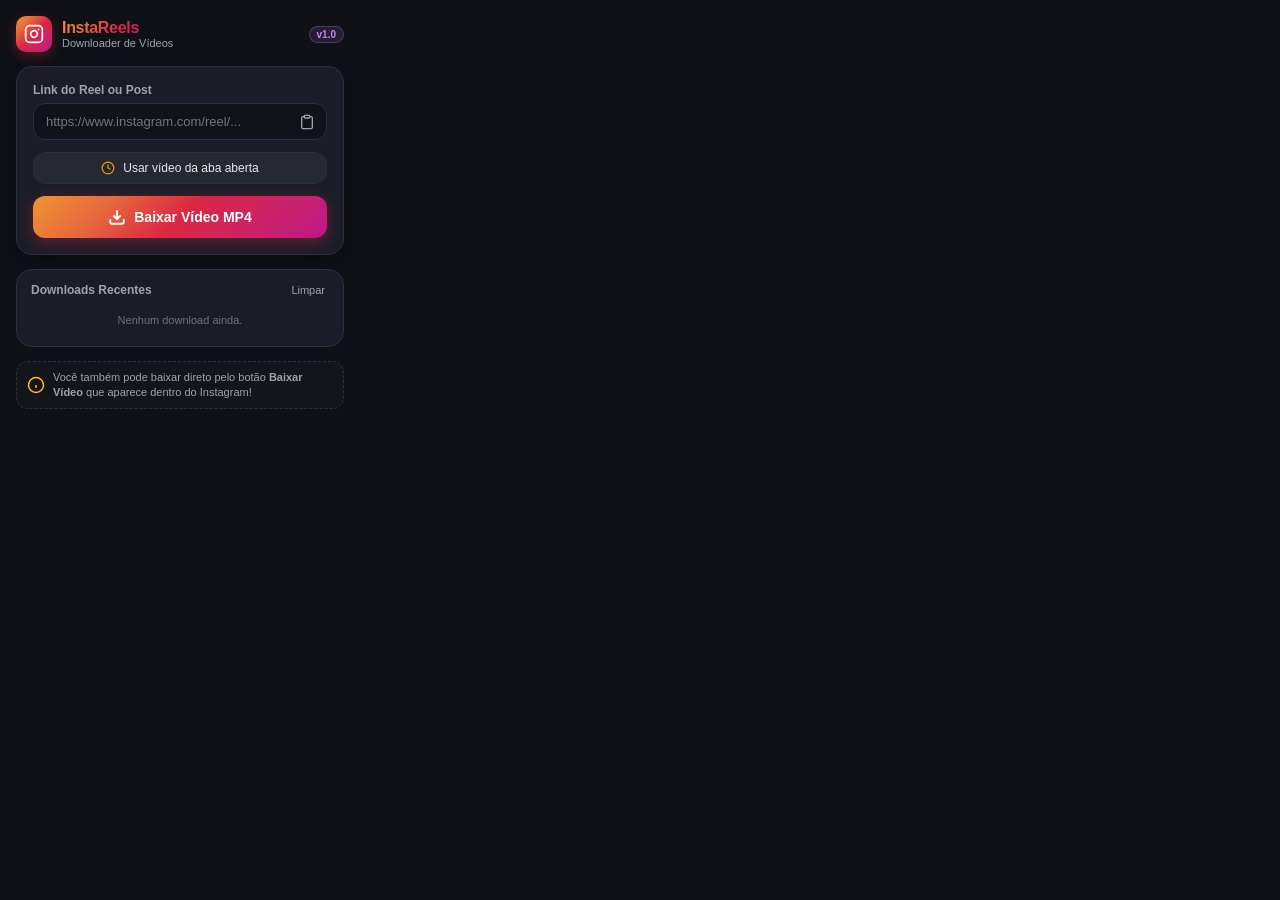
<file: popup.html>
<!DOCTYPE html>
<html lang="pt-BR">
<head>
  <meta charset="UTF-8">
  <meta name="viewport" content="width=device-width, initial-scale=1.0">
  <title>InstaReels Downloader</title>
  <link rel="stylesheet" href="popup.css">
</head>
<body>
  <div class="app-container">
    <!-- Header -->
    <header class="header">
      <div class="logo-box">
        <div class="logo-icon">
          <svg viewBox="0 0 24 24" fill="none" stroke="currentColor" stroke-width="2" stroke-linecap="round" stroke-linejoin="round">
            <rect x="2" y="2" width="20" height="20" rx="5" ry="5"></rect>
            <path d="M16 11.37A4 4 0 1 1 12.63 8 4 4 0 0 1 16 11.37z"></path>
            <line x1="17.5" y1="6.5" x2="17.51" y2="6.5"></line>
          </svg>
        </div>
        <div>
          <h1 class="title">InstaReels</h1>
          <p class="subtitle">Downloader de Vídeos</p>
        </div>
      </div>
      <div class="badge">v1.0</div>
    </header>

    <!-- Main Card -->
    <main class="main-card">
      <div class="input-group">
        <label for="urlInput" class="input-label">Link do Reel ou Post</label>
        <div class="input-wrapper">
          <input 
            type="text" 
            id="urlInput" 
            placeholder="https://www.instagram.com/reel/..." 
            autocomplete="off" 
            spellcheck="false"
          />
          <button id="pasteBtn" class="icon-btn" title="Colar da área de transferência">
            <svg viewBox="0 0 24 24" fill="none" stroke="currentColor" stroke-width="2">
              <path d="M16 4h2a2 2 0 0 1 2 2v14a2 2 0 0 1-2 2H6a2 2 0 0 1-2-2V6a2 2 0 0 1 2-2h2"></path>
              <rect x="8" y="2" width="8" height="4" rx="1" ry="1"></rect>
            </svg>
          </button>
        </div>
      </div>

      <!-- Quick detection from current tab -->
      <button id="detectTabBtn" class="secondary-btn">
        <svg viewBox="0 0 24 24" fill="none" stroke="currentColor" stroke-width="2">
          <circle cx="12" cy="12" r="10"></circle>
          <polyline points="12 6 12 12 16 14"></polyline>
        </svg>
        <span>Usar vídeo da aba aberta</span>
      </button>

      <!-- Main Download Button -->
      <button id="downloadBtn" class="primary-btn">
        <svg viewBox="0 0 24 24" fill="none" stroke="currentColor" stroke-width="2.5">
          <path d="M21 15v4a2 2 0 0 1-2 2H5a2 2 0 0 1-2-2v-4"></path>
          <polyline points="7 10 12 15 17 10"></polyline>
          <line x1="12" y1="15" x2="12" y2="3"></line>
        </svg>
        <span id="btnText">Baixar Vídeo MP4</span>
        <div id="btnSpinner" class="spinner hidden"></div>
      </button>

      <!-- Status Feedback Area -->
      <div id="statusArea" class="status-card hidden">
        <div id="statusIcon" class="status-icon"></div>
        <div class="status-content">
          <div id="statusTitle" class="status-title">Processando...</div>
          <div id="statusMessage" class="status-message">Aguarde enquanto extraímos a melhor qualidade.</div>
        </div>
      </div>
    </main>

    <!-- Recent History Section -->
    <section class="history-section">
      <div class="history-header">
        <span class="history-title">Downloads Recentes</span>
        <button id="clearHistoryBtn" class="text-btn">Limpar</button>
      </div>
      <ul id="historyList" class="history-list">
        <li class="history-empty">Nenhum download ainda.</li>
      </ul>
    </section>

    <!-- Tip Footer -->
    <footer class="footer">
      <svg viewBox="0 0 24 24" fill="none" stroke="currentColor" stroke-width="2" class="tip-icon">
        <circle cx="12" cy="12" r="10"></circle>
        <line x1="12" y1="16" x2="12" y2="12"></line>
        <line x1="12" y1="8" x2="12.01" y2="8"></line>
      </svg>
      <span>Você também pode baixar direto pelo botão <b>Baixar Vídeo</b> que aparece dentro do Instagram!</span>
    </footer>
  </div>

  <script src="popup.js"></script>
</body>
</html>
</file>
<file: popup.css>
/* Modern Dark-Themed Styling for InstaReels Popup */
:root {
  --bg-color: #0f1117;
  --card-bg: #1a1d27;
  --card-border: #2b3042;
  --text-main: #f3f4f6;
  --text-muted: #9ca3af;
  --accent-pink: #e1306c;
  --accent-purple: #833ab4;
  --accent-orange: #f56040;
  --accent-gradient: linear-gradient(135deg, #f09433 0%, #e6683c 25%, #dc2743 50%, #cc2366 75%, #bc1888 100%);
  --success-color: #10b981;
  --error-color: #ef4444;
  --radius-sm: 8px;
  --radius-md: 12px;
  --radius-lg: 16px;
}

* {
  box-sizing: border-box;
  margin: 0;
  padding: 0;
  font-family: -apple-system, BlinkMacSystemFont, "Segoe UI", Roboto, "Helvetica Neue", Arial, sans-serif;
}

body {
  width: 360px;
  background-color: var(--bg-color);
  color: var(--text-main);
  overflow-x: hidden;
  padding: 16px;
}

.app-container {
  display: flex;
  flex-direction: column;
  gap: 14px;
}

/* Header */
.header {
  display: flex;
  align-items: center;
  justify-content: space-between;
}

.logo-box {
  display: flex;
  align-items: center;
  gap: 10px;
}

.logo-icon {
  width: 36px;
  height: 36px;
  border-radius: 10px;
  background: var(--accent-gradient);
  display: flex;
  align-items: center;
  justify-content: center;
  box-shadow: 0 4px 12px rgba(220, 39, 67, 0.35);
}

.logo-icon svg {
  width: 20px;
  height: 20px;
  color: #fff;
}

.title {
  font-size: 16px;
  font-weight: 700;
  letter-spacing: -0.3px;
  background: var(--accent-gradient);
  -webkit-background-clip: text;
  -webkit-text-fill-color: transparent;
}

.subtitle {
  font-size: 11px;
  color: var(--text-muted);
}

.badge {
  font-size: 10px;
  font-weight: 700;
  color: #c084fc;
  background: rgba(192, 132, 252, 0.12);
  border: 1px solid rgba(192, 132, 252, 0.25);
  padding: 2px 7px;
  border-radius: 20px;
}

/* Main Card */
.main-card {
  background: var(--card-bg);
  border: 1px solid var(--card-border);
  border-radius: var(--radius-lg);
  padding: 16px;
  display: flex;
  flex-direction: column;
  gap: 12px;
  box-shadow: 0 8px 24px rgba(0, 0, 0, 0.3);
}

.input-group {
  display: flex;
  flex-direction: column;
  gap: 6px;
}

.input-label {
  font-size: 12px;
  font-weight: 600;
  color: var(--text-muted);
}

.input-wrapper {
  position: relative;
  display: flex;
  align-items: center;
}

.input-wrapper input {
  width: 100%;
  background: #11131a;
  border: 1px solid var(--card-border);
  border-radius: var(--radius-md);
  padding: 10px 42px 10px 12px;
  font-size: 13px;
  color: var(--text-main);
  outline: none;
  transition: all 0.2s ease;
}

.input-wrapper input:focus {
  border-color: var(--accent-pink);
  box-shadow: 0 0 0 3px rgba(225, 48, 108, 0.2);
}

.icon-btn {
  position: absolute;
  right: 6px;
  width: 28px;
  height: 28px;
  background: transparent;
  border: none;
  color: var(--text-muted);
  cursor: pointer;
  display: flex;
  align-items: center;
  justify-content: center;
  border-radius: var(--radius-sm);
  transition: all 0.2s ease;
}

.icon-btn:hover {
  background: rgba(255, 255, 255, 0.08);
  color: var(--text-main);
}

.icon-btn svg {
  width: 16px;
  height: 16px;
}

/* Secondary Button */
.secondary-btn {
  display: flex;
  align-items: center;
  justify-content: center;
  gap: 8px;
  background: rgba(255, 255, 255, 0.05);
  border: 1px solid var(--card-border);
  color: #e5e7eb;
  padding: 8px 12px;
  border-radius: var(--radius-md);
  font-size: 12px;
  font-weight: 500;
  cursor: pointer;
  transition: all 0.2s ease;
}

.secondary-btn:hover {
  background: rgba(255, 255, 255, 0.1);
  border-color: rgba(255, 255, 255, 0.2);
}

.secondary-btn svg {
  width: 14px;
  height: 14px;
  color: #f59e0b;
}

/* Primary Button */
.primary-btn {
  display: flex;
  align-items: center;
  justify-content: center;
  gap: 8px;
  background: var(--accent-gradient);
  border: none;
  color: #fff;
  padding: 12px 16px;
  border-radius: var(--radius-md);
  font-size: 14px;
  font-weight: 700;
  cursor: pointer;
  box-shadow: 0 4px 15px rgba(220, 39, 67, 0.4);
  transition: all 0.2s ease;
  position: relative;
}

.primary-btn:hover:not(:disabled) {
  transform: translateY(-1px);
  box-shadow: 0 6px 20px rgba(220, 39, 67, 0.55);
}

.primary-btn:active:not(:disabled) {
  transform: translateY(1px);
}

.primary-btn:disabled {
  opacity: 0.65;
  cursor: not-allowed;
}

.primary-btn svg {
  width: 18px;
  height: 18px;
}

/* Spinner */
.spinner {
  width: 18px;
  height: 18px;
  border: 2px solid rgba(255, 255, 255, 0.3);
  border-top-color: #fff;
  border-radius: 50%;
  animation: spin 0.8s linear infinite;
}

@keyframes spin {
  to { transform: rotate(360deg); }
}

/* Status Feedback Card */
.status-card {
  display: flex;
  align-items: flex-start;
  gap: 10px;
  padding: 10px 12px;
  border-radius: var(--radius-md);
  background: rgba(255, 255, 255, 0.04);
  border: 1px solid var(--card-border);
  font-size: 12px;
  animation: fadeIn 0.25s ease;
}

@keyframes fadeIn {
  from { opacity: 0; transform: translateY(-4px); }
  to { opacity: 1; transform: translateY(0); }
}

.status-card.success {
  background: rgba(16, 185, 129, 0.1);
  border-color: rgba(16, 185, 129, 0.3);
  color: #34d399;
}

.status-card.error {
  background: rgba(239, 68, 68, 0.1);
  border-color: rgba(239, 68, 68, 0.3);
  color: #f87171;
}

.status-card.loading {
  background: rgba(59, 130, 246, 0.1);
  border-color: rgba(59, 130, 246, 0.3);
  color: #60a5fa;
}

.status-title {
  font-weight: 600;
  margin-bottom: 2px;
}

.status-message {
  font-size: 11px;
  color: var(--text-muted);
  line-height: 1.4;
  word-break: break-all;
}

.status-card.success .status-message {
  color: #a7f3d0;
}

.status-card.error .status-message {
  color: #fca5a5;
}

/* History Section */
.history-section {
  background: var(--card-bg);
  border: 1px solid var(--card-border);
  border-radius: var(--radius-lg);
  padding: 12px 14px;
  display: flex;
  flex-direction: column;
  gap: 8px;
}

.history-header {
  display: flex;
  align-items: center;
  justify-content: space-between;
}

.history-title {
  font-size: 12px;
  font-weight: 600;
  color: var(--text-muted);
}

.text-btn {
  background: none;
  border: none;
  color: var(--text-muted);
  font-size: 11px;
  cursor: pointer;
  padding: 2px 4px;
}

.text-btn:hover {
  color: var(--accent-pink);
}

.history-list {
  list-style: none;
  display: flex;
  flex-direction: column;
  gap: 6px;
  max-height: 120px;
  overflow-y: auto;
}

.history-list::-webkit-scrollbar {
  width: 4px;
}

.history-list::-webkit-scrollbar-thumb {
  background: var(--card-border);
  border-radius: 4px;
}

.history-item {
  display: flex;
  align-items: center;
  justify-content: space-between;
  padding: 6px 8px;
  border-radius: var(--radius-sm);
  background: rgba(255, 255, 255, 0.03);
  font-size: 11px;
}

.history-item-left {
  display: flex;
  align-items: center;
  gap: 6px;
  overflow: hidden;
}

.history-item-name {
  white-space: nowrap;
  overflow: hidden;
  text-overflow: ellipsis;
  max-width: 220px;
  color: #e5e7eb;
}

.history-empty {
  font-size: 11px;
  color: #6b7280;
  text-align: center;
  padding: 8px 0;
}

/* Footer */
.footer {
  display: flex;
  align-items: center;
  gap: 8px;
  padding: 8px 10px;
  background: rgba(255, 255, 255, 0.02);
  border: 1px dashed var(--card-border);
  border-radius: var(--radius-md);
  font-size: 11px;
  color: var(--text-muted);
  line-height: 1.35;
}

.tip-icon {
  width: 18px;
  height: 18px;
  color: #fbbf24;
  flex-shrink: 0;
}

.hidden {
  display: none !important;
}
</file>
